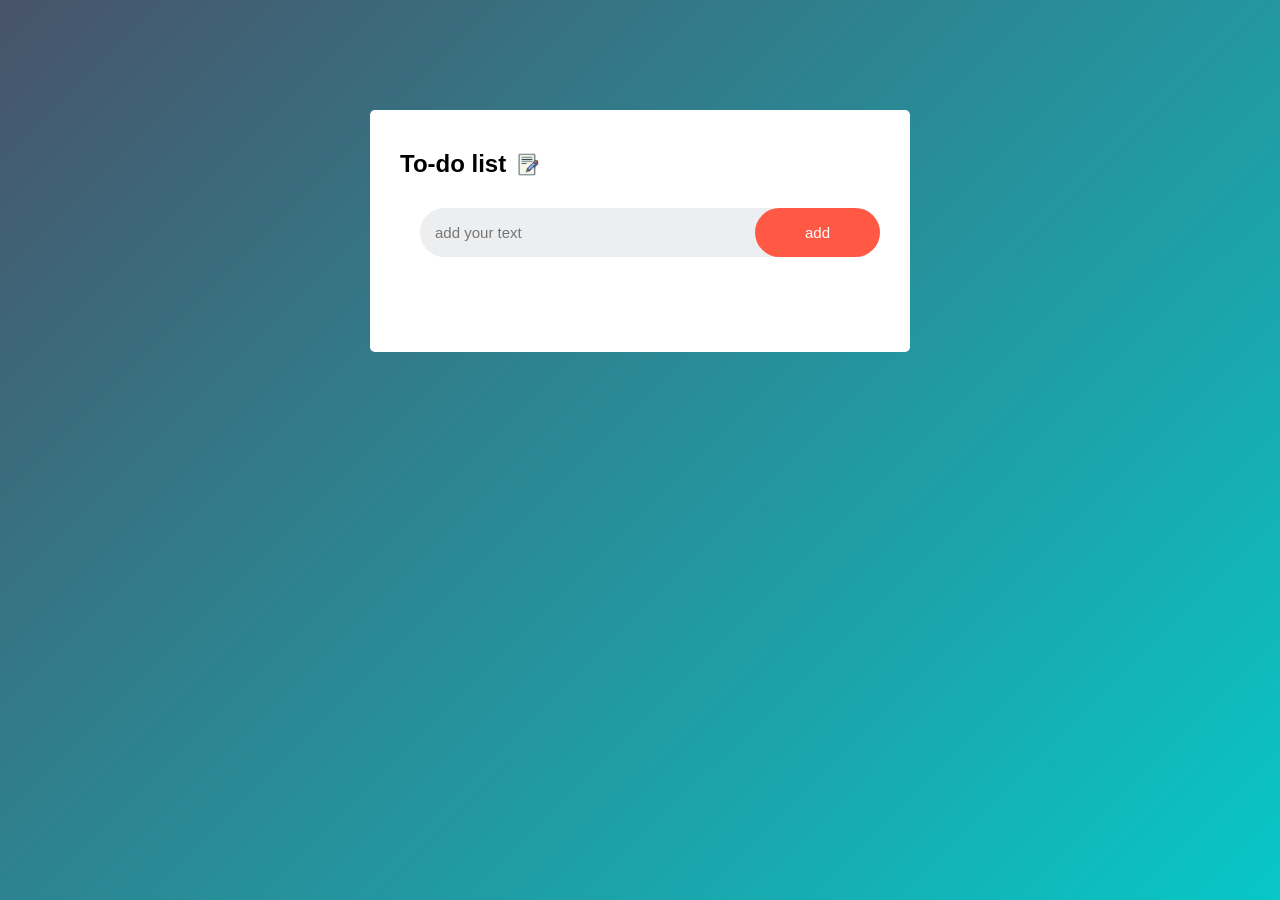
<file: index.html>
<!DOCTYPE html>
<html lang="en">
<head>
    <meta charset="UTF-8">
    <meta name="viewport" content="width=device-width, initial-scale=1.0">
    <link rel="stylesheet" href="style.css">
    <title>Document</title>
</head>
<body>

    <div class="container">
        <div class="todo-app">
            <h2>To-do list <img src="4672387.png"></h2>
            <div class="row">
            <input type="text" id="input-box" placeholder="add your text">
            <button onclick="addtask()">add</button>
        </div>
      
        <ul id="list-container">
            <!-- <li class="checked">task1</li>
            <li>tras2</li>
            <li>task3</li> -->
        </ul>
    
    
        </div>
        
    </div>

    
    <script src="script.js"></script>
</body>
</html>
</file>
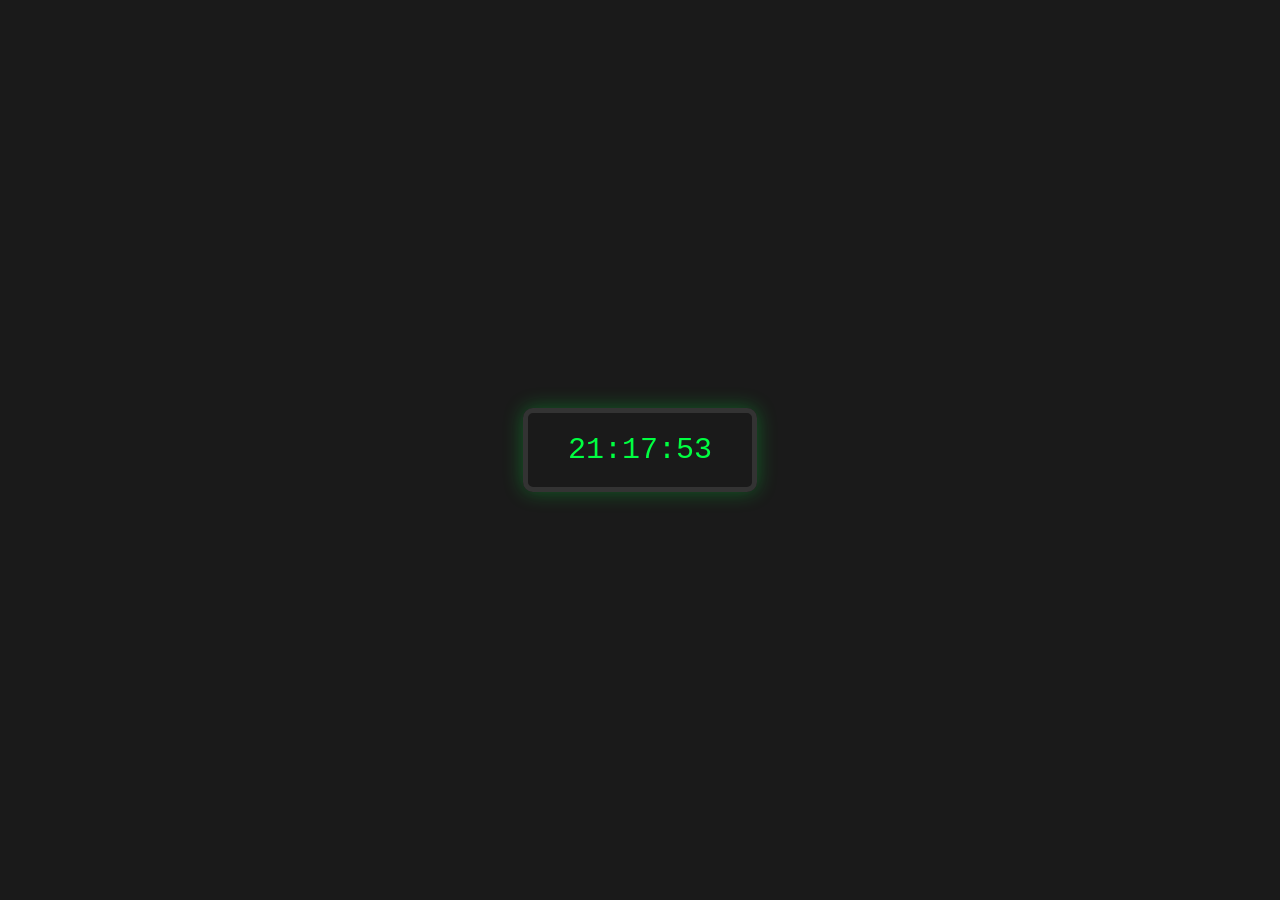
<file: digital-clock/index.html>
<!DOCTYPE html>
<html lang="en">
<head>
    <meta charset="UTF-8">
    <meta name="viewport" content="width=device-width, initial-scale=1.0">
    <link rel="stylesheet" href="style.css">
    <title>digital-clock</title>
</head>
<body>

      <div class="clock-container">

             <div id="display">00:00:00</div>

      </div>
    <script src="script.js"></script>
</body>
</html>
</file>
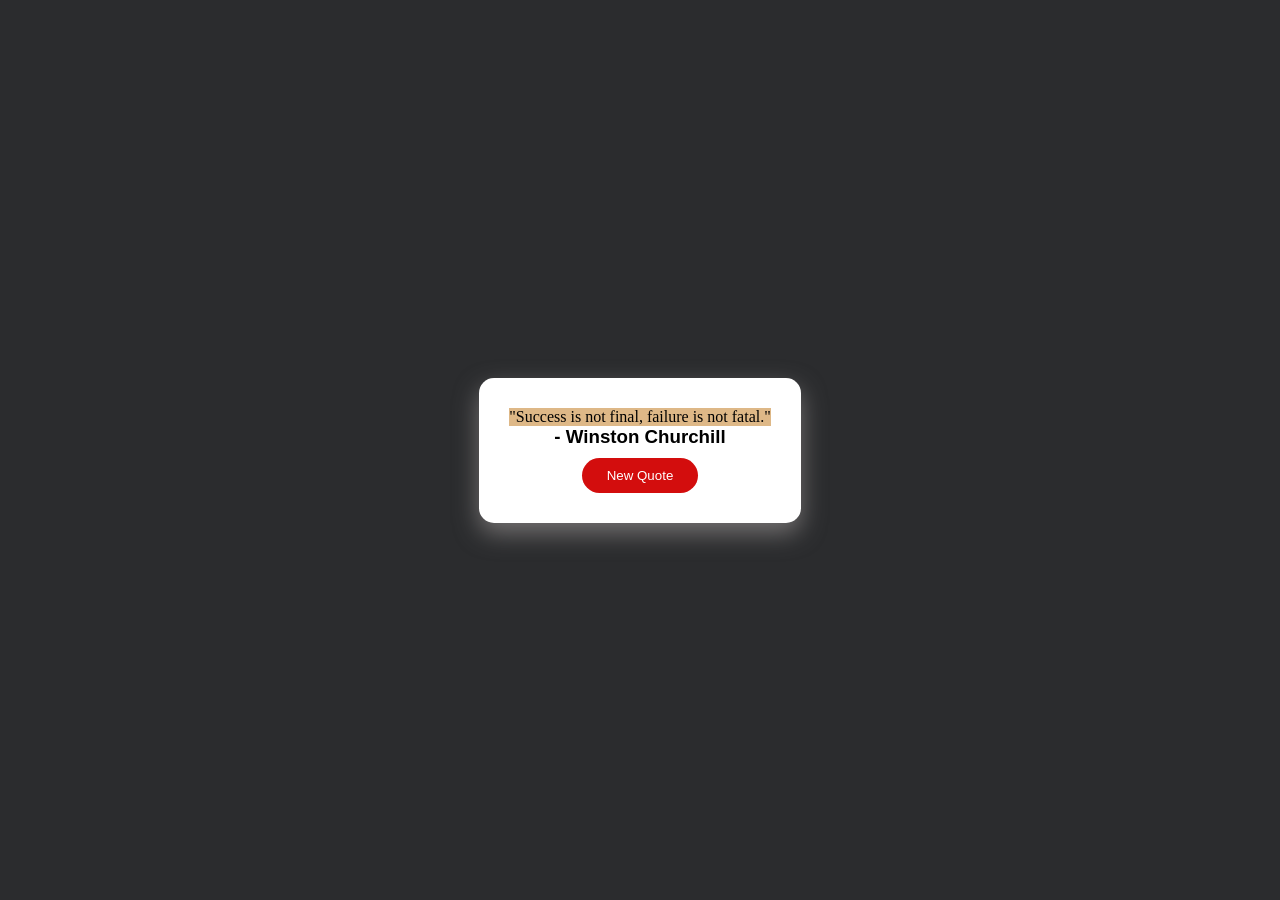
<file: randomquote/index.html>
<!DOCTYPE html>
<html lang="en">
<head>
    <meta charset="UTF-8">
    <meta name="viewport" content="width=device-width, initial-scale=1.0">
    <link rel="stylesheet" href="style.css">
    <title>RANDOM-QUUOTE-GENERATER></title>
</head>
<body>

    <div class="quote-box">

     <p id="quote">"Click the button to get inspired!"</p>
     <h3 id="author"></h3>
     <button onclick="generateQuote()">New Quote</button>
    </div>
    
    <script src="script.js"></script>
</body>
</html>
</file>
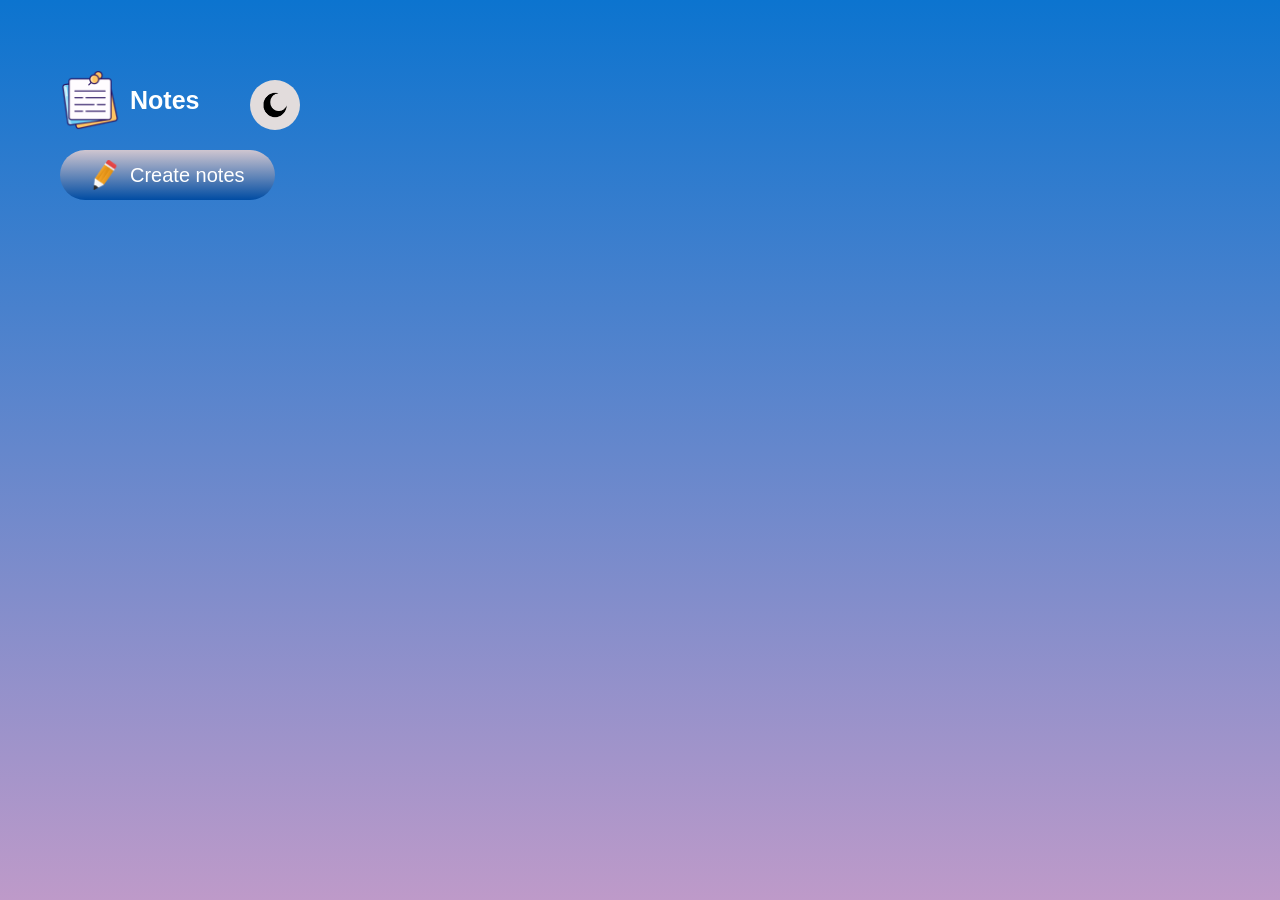
<file: todo-list-new1/index.html>
<!DOCTYPE html>
<html lang="en">
<head>
    <meta charset="UTF-8">
    <meta name="viewport" content="width=device-width, initial-scale=1.0">
    <link rel="stylesheet" href="style.css">
    <title>TODO-LIST-NEW</title>
</head>
<body >
    <div>

        <div class="icon-box">
          <img src="moon-removebg-preview.png" id="icon" alt="Toggle Mode">
        </div>

        <H1><img src="EDIT.png" >Notes</H1>
        <button class="btn"><img src="edit-icon-orange-pencil-0-removebg-preview.png" >Create notes</button>

        <div class="notes-container">
        <!-- <p contenteditable="true" class="input-box">
            <img src="DELETE.PNG" alt="">
        </p> -->
        </div>

    </div>


<script src="script.js"></script>

<!-- <script>
    const icon = document.getElementById("icon");
    if(icon){
        icon.onclick = function(){
            document.body.classList.toggle("dark-theme");
            alert("Toggle kaam kar raha hai!");
        }
    } else {
        alert("Icon nahi mila!");
    }
</script> -->

</body>
</html>
</file>
<file: style.css>
*{
    margin: 0px;
    padding: 0px;
    box-sizing: border-box;
    font-family: sans-serif;
    
}

.container {
    width: 100%;
    min-height: 100vh;
    background: linear-gradient(135deg,#485369,#08c7c7);
    padding: 10px;
    
}

.todo-app{
    width: 100%;
    max-width: 540px;
    background-color: white;
    border-radius: 5px;
    margin: 100px auto 20px;
    padding: 40px 30px 70px;
  
 
}

.todo-app h2{    
    display: flex;
    align-items: center;
    margin-bottom: 30px;
   
   
   
}

.todo-app h2 img {
    width: 35px;
    padding-left: 10px;
}

.row{
    display: flex;
    align-items: center;
    justify-content: space-between;
    background: #edeef0;
    margin-left: 20px;
    border-radius: 40px;
    margin-bottom: 25px;
}

input{ 
    flex: 1;
    border: none;
    outline: none;
    background: transparent;
    padding: 10px;
    font-weight: 24px;
    font-size: 15px;
    padding-left: 15px;

}

button{
    border: none;
    outline: none;
    padding: 16px 50px;
    background: #ff5945;
    color: #fff;
    border-radius: 40px;
    cursor: pointer;
    font-size: 15px;

}


ul li{
    list-style: none;
    font-size: 15px;
    padding: 10px 8px 10px 50px;
    user-select: none;
    cursor: pointer;
    position: relative;
}

ul li::before{
    content: '';
    position: absolute;
    height: 20px;
    width: 20px;
    border-radius:50%; 
    background-image: url(round-png-circle-empty-download-19.png);
    background-size: cover;
    background-position: center;
    left: 8px;
    top: 10px;
}

ul li.checked{
    text-decoration: line-through;
    color: #555;
}

ul li.checked::before{
    background-image: url(icon-logo.png);
}

ul li span{
    position: absolute;
    right: 0;
    top: 5px;
    width: 40px;
    height: 40px;
    font-size: 22px;
    color: #555;
    line-height: 40px;
    text-align: center;
}

ul li :hover{
    background-color: #edeef0;
    border-radius: 50%;
}
</file>
<file: digital-clock/style.css>
*{
    margin: 0;
    padding: 0;
    box-sizing: border-box;
}

body {
    background-color: #1a1a1a;
    display: flex;
    justify-content: center;
    align-items: center;
    height: 100vh;
    margin: 0;
    font-family: 'Courier New', Courier, monospace;
}

.clock-container {
    color: #00ff41; /* Retro Green Color */
    font-size: 30px;
    border: 5px solid #333;
    padding: 20px 40px;
    border-radius: 10px;
    box-shadow: 0 0 20px rgba(0, 255, 65, 0.3);
}
</file>
<file: randomquote/style.css>
*{
    margin: 0;
    padding: 0;
    box-sizing: border-box;
    font-family: 'Trebuchet MS', 'Lucida Sans Unicode', 'Lucida Grande', 'Lucida Sans', Arial, sans-serif;
}

body{
    background-color: rgb(43, 44, 46);
    display: flex;
    align-items: center;
    justify-content: center;
    width: 100%;
    height: 100vh;
}

.quote-box {
    background: white;
    padding: 30px;
    border-radius: 15px;
    box-shadow: 0 10px 25px rgba(131, 128, 128, 0.822);
    text-align: center;
    max-width: 400px;
}

button{
    background:rgb(211, 13, 13) ;
    color: white;
    border: none;
    padding: 10px 25px;
    border-radius: 20px;
    cursor: pointer;
    margin-top: 10px;
}

button:hover { background: #0056b3; }

#quote{
    font-weight: 400;
    font-family: 'Times New Roman', Times, serif;
    background-color: burlywood;
}
</file>
<file: todo-list-new1/style.css>
*{
    margin: 0;
    padding: 0;
    box-sizing: border-box;
    font-family: 'poppins',sans-serif;
}

body{
    background: linear-gradient(to top,#be9ac9,#0c74cf);
    /* background-color: #111111; */
    width: 100vw;
    height: 100vh;
}


:root{
    --main-bg-color: linear-gradient(to top,#be9ac9,#0c74cf);
    --main-btn-color: linear-gradient(to top, rgb(0, 76, 163),rgba(230, 208, 208, 0.877));
    --text-color:white;
    --dark-bg-color:  rgb(226, 220, 220);
}

h1{
    display: flex;
    align-items: center;
    justify-content: flex-start;
    font-size: 25px;
    font-weight: 600;
    padding-top: 70px;
    margin-left: 60px;
    color:var(--text-color);
   
    
    
}

h1 img{
    width: 60px;
    margin-right: 10px;
}

button{
    
    background:var(--main-btn-color);
    /* background-color: #ecebea; */
    display: flex;
    align-items: center;
    justify-content: center;
    padding: 10px 30px;
    border-radius: 40px;
    font-size: 20px;
    font-weight: 500;
    margin-top: 20px;
    margin-left: 60px;
    border: none;
    outline: none;
    cursor: pointer;
     color: var(--text-color); 
    /* color: #333; */

}

button img {
    width:30px;
    margin-right: 10px;
}

.icon-box{
    width: 50px;
    height: 50px;
    background-color:var(--dark-bg-color);
    display: flex;
    align-items: center;
    justify-content: center;
    border-radius:50px ;
    position: absolute;
    top: 80px;
    left: 250px;
}

.icon-box img{ 
    cursor: pointer;
    width: 40px;
    

}


/* 'body' ke sath class likhein taake gradient khatam ho jaye */
body.dark-theme {
    background: #222 !important; /* '!important' se purana gradient hat jayega */
    color: white;
}

/* Dark mode mein heading ka color */
body.dark-theme h1 {
    color: white;
}

/* Dark mode mein notes ka dabba */
body.dark-theme .input-box {
    background-color: #333;
    color: white;
}
































.dark-theme{
    
    background: #222;
    color: #fff;
}

body.dark-theme .input-box {
    background: #fafafa !important; /* Dark background */
    color:black !important;       /* White text */
    border: 1px solid #444;      /* Halka sa border taake dabba nazar aaye */
}

body.dark-theme button{
    color: #222;
    background: #fff;
}

.input-box{
    position: relative;
    width: 100%;
    max-width: 500px;
    min-height:120px;
    background: white;
    color: #333;
    padding: 20px;
    margin: 20px 40px;
    outline: none;
    border-radius: 5px;
    word-wrap: break-word; /* Lambe lafz agli line par le jaye */
    overflow-wrap: break-word;
}

p img{
    width: 20px;
    cursor: pointer;
    position: absolute;
    bottom: 15px;
    right: 10px;
    
    
}
</file>
